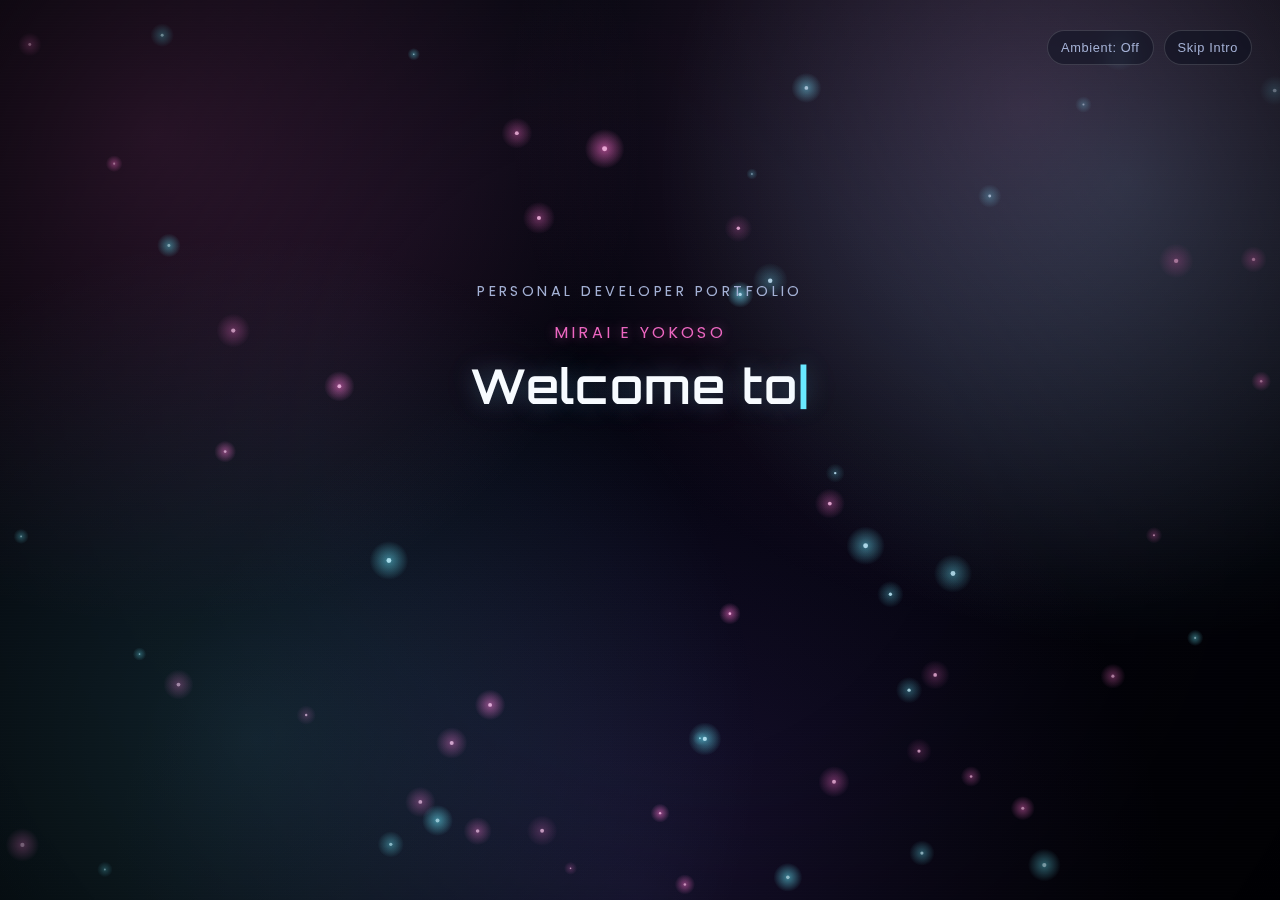
<file: index.html>
<!DOCTYPE html>
<html lang="en">
<head>
    <meta charset="UTF-8">
    <meta name="viewport" content="width=device-width, initial-scale=1.0">
    <title>Swayam | Digital Universe</title>
    <meta name="description" content="Premium futuristic intro to Swayam's personal developer portfolio.">
    <link rel="preconnect" href="https://fonts.googleapis.com">
    <link rel="preconnect" href="https://fonts.gstatic.com" crossorigin>
    <link href="https://fonts.googleapis.com/css2?family=Orbitron:wght@500;700&family=Poppins:wght@300;400;500;600&display=swap" rel="stylesheet">
    <link rel="stylesheet" href="intro.css">
</head>
<body>
    <div class="intro-screen" id="introScreen">
        <canvas id="particleCanvas" aria-hidden="true"></canvas>
        <div class="vignette" aria-hidden="true"></div>

        <header class="top-controls">
            <button id="audioToggle" class="control-btn" type="button" aria-pressed="false">Ambient: Off</button>
            <button id="skipBtn" class="control-btn" type="button">Skip Intro</button>
        </header>

        <main class="intro-content" id="parallaxLayer">
            <p class="eyebrow">Personal Developer Portfolio</p>
            <p class="anime-subtitle">Mirai e Yokoso</p>
            <h1 class="intro-title">
                <span id="typedText"></span><span class="cursor" aria-hidden="true">|</span>
            </h1>
            <button id="enterBtn" class="enter-btn" type="button" disabled>
                <span>Enter Experience</span>
            </button>
        </main>
    </div>

    <script src="intro.js" defer></script>
</body>
</html>
</file>
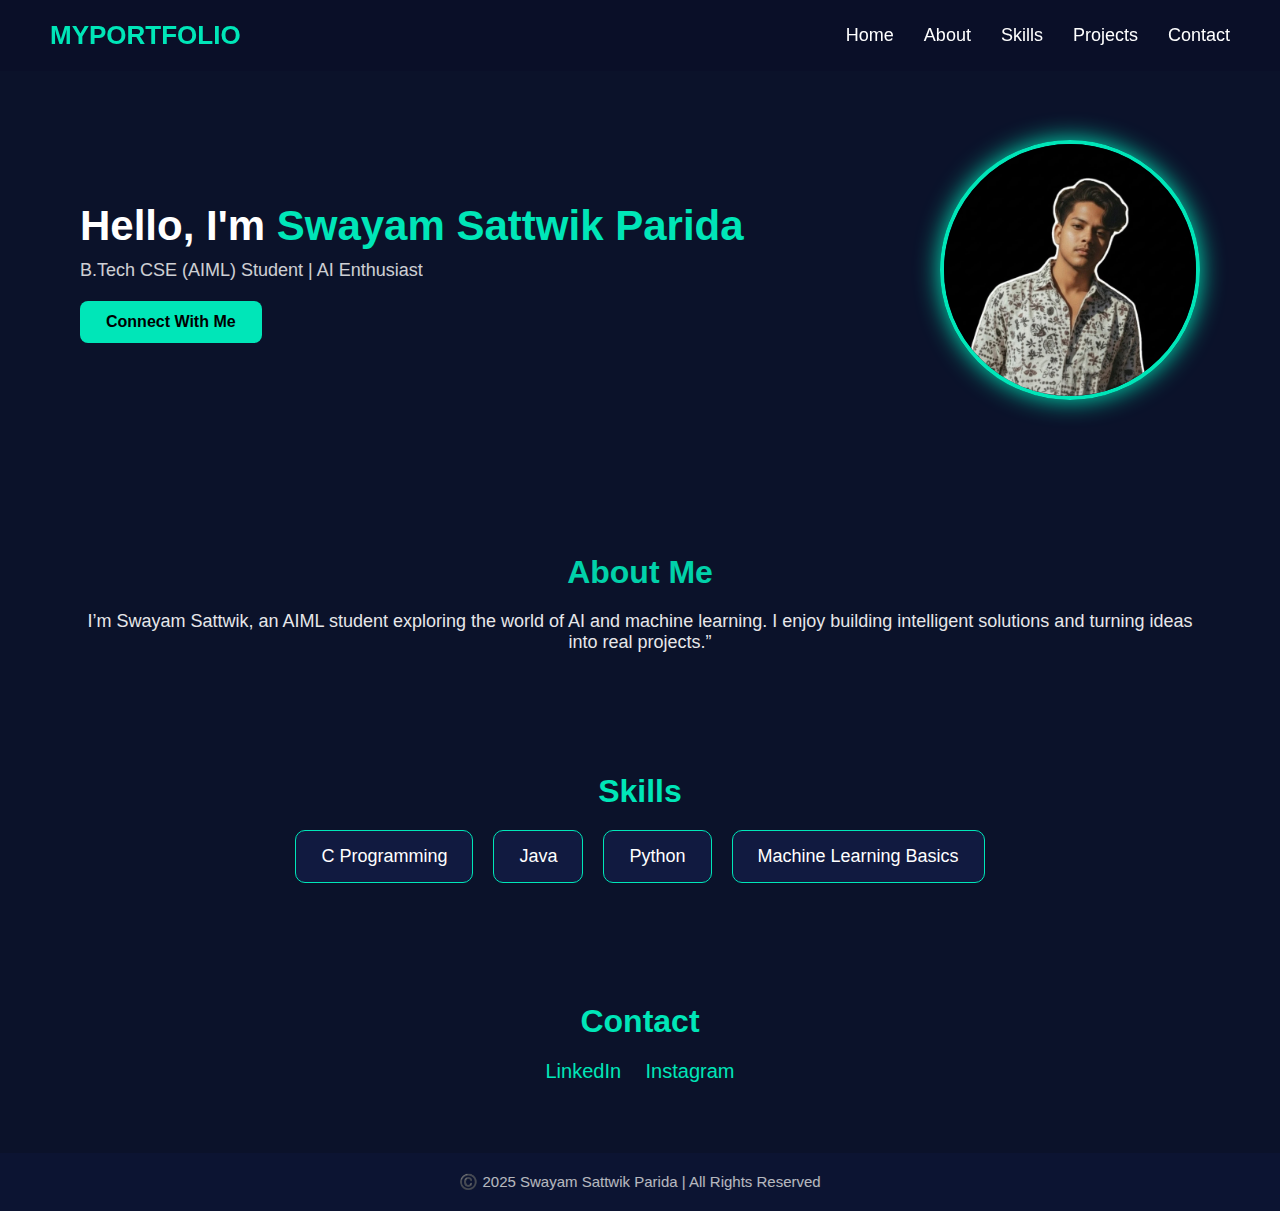
<file: home.html>
<!DOCTYPE html>
<html lang="en">
<head>
    <meta charset="UTF-8">
    <meta name="viewport" content="width=device-width, initial-scale=1.0">
    <title>Swayam Sattwik Parida | Portfolio</title>
    <link rel="stylesheet" href="style.css">
</head>

<body>

    <!-- NAVBAR -->
    <nav class="navbar">
        <div class="logo">MYPORTFOLIO</div>
        <ul>
            <li><a href="#home">Home</a></li>
            <li><a href="#about">About</a></li>
            <li><a href="#skills">Skills</a></li>
            <li><a href="#projects">Projects</a></li>
            <li><a href="#contact">Contact</a></li>
        </ul>
    </nav>

    <!-- HOME SECTION -->
    <section id="home" class="hero">
        <div class="hero-text">
            <h1>Hello, I'm <span>Swayam Sattwik Parida</span></h1>
            <p>B.Tech CSE (AIML) Student | AI Enthusiast</p>
            <a href="#contact" class="hero-btn">Connect With Me</a>
        </div>

        <div class="hero-img">
            <img src="swayam-profile.jpg" alt="Profile Photo">
        </div>
    </section>

    <!-- ABOUT -->
    <section id="about" class="about-section">
        <h2>About Me</h2>
        <p> I’m Swayam Sattwik, an AIML student exploring the world of AI and machine learning. I enjoy building intelligent solutions and turning ideas into real projects.”</p>
    </section>

    <!-- SKILLS -->
    <section id="skills" class="skills-section">
        <h2>Skills</h2>

        <div class="skills-container">
            <div class="skill-card">C Programming</div>
            <div class="skill-card">Java</div>
            <div class="skill-card">Python</div>
            <div class="skill-card">Machine Learning Basics</div>
        </div>
    </section>

    <!-- CONTACT -->
    <section id="contact" class="contact-section">
        <h2>Contact</h2>

        <div class="contact-links">
            <a href="https://www.linkedin.com/in/swayam-sattwik-parida-5a2a65329" target="_blank">LinkedIn</a>
            <a href="https://instagram.com/sattwik_29" target="_blank">Instagram</a>
        </div>
    </section>

    <footer>
        ©️ 2025 Swayam Sattwik Parida | All Rights Reserved
    </footer>

</body>
</html>
</file>
<file: intro.css>
:root {
    --bg-dark: #03030c;
    --bg-navy: #0b1228;
    --text-main: #f7fbff;
    --text-muted: #a4b1d5;
    --accent: #69e9ff;
    --accent-2: #ff6fcf;
    --accent-glow: rgba(105, 233, 255, 0.45);
    --surface: rgba(255, 255, 255, 0.06);
}

* {
    margin: 0;
    padding: 0;
    box-sizing: border-box;
}

html,
body {
    width: 100%;
    height: 100%;
    overflow: hidden;
    background:
        radial-gradient(circle at 12% 15%, rgba(255, 111, 207, 0.2), transparent 36%),
        radial-gradient(circle at 88% 20%, rgba(105, 233, 255, 0.24), transparent 35%),
        radial-gradient(circle at 50% 100%, rgba(113, 80, 210, 0.2), transparent 48%),
        linear-gradient(180deg, #060812 0%, #03030c 60%, #020208 100%);
}

body {
    color: var(--text-main);
    font-family: "Poppins", sans-serif;
    animation: pageFadeIn 1s ease both;
}

.intro-screen {
    position: relative;
    width: 100%;
    height: 100%;
    isolation: isolate;
}

.intro-screen::before {
    content: "";
    position: absolute;
    inset: 0;
    z-index: 1;
    background: repeating-linear-gradient(
        to bottom,
        rgba(255, 255, 255, 0.015) 0,
        rgba(255, 255, 255, 0.015) 1px,
        transparent 1px,
        transparent 3px
    );
    opacity: 0.32;
    pointer-events: none;
}

#particleCanvas,
.vignette {
    position: absolute;
    inset: 0;
}

#particleCanvas {
    z-index: 0;
}

.vignette {
    z-index: 1;
    background:
        radial-gradient(circle at 80% 12%, rgba(255, 111, 207, 0.16) 0, transparent 40%),
        radial-gradient(circle at 20% 82%, rgba(105, 233, 255, 0.14) 0, transparent 40%),
        radial-gradient(circle at center, transparent 40%, rgba(0, 0, 0, 0.55) 100%);
    pointer-events: none;
}

.top-controls {
    position: absolute;
    top: clamp(16px, 3vw, 30px);
    right: clamp(14px, 3vw, 28px);
    z-index: 3;
    display: flex;
    gap: 10px;
}

.control-btn {
    border: 1px solid rgba(255, 255, 255, 0.15);
    background: rgba(6, 11, 26, 0.45);
    color: var(--text-muted);
    font-size: 0.8rem;
    letter-spacing: 0.05em;
    padding: 9px 13px;
    border-radius: 999px;
    cursor: pointer;
    transition: 220ms ease;
    backdrop-filter: blur(10px);
}

.control-btn:hover {
    border-color: rgba(105, 233, 255, 0.75);
    color: var(--text-main);
    transform: translateY(-1px);
}

.intro-content {
    position: relative;
    z-index: 2;
    width: min(900px, 92vw);
    margin: 0 auto;
    height: 100%;
    display: flex;
    flex-direction: column;
    align-items: center;
    justify-content: center;
    text-align: center;
    transform-style: preserve-3d;
    transition: transform 0.18s linear;
}

.eyebrow {
    font-size: clamp(0.72rem, 1.5vw, 0.9rem);
    letter-spacing: 0.24em;
    text-transform: uppercase;
    color: var(--text-muted);
    margin-bottom: 18px;
    animation: fadeUp 1s ease both;
}

.anime-subtitle {
    margin-bottom: 10px;
    color: rgba(255, 111, 207, 0.92);
    font-size: clamp(0.8rem, 1.7vw, 1rem);
    letter-spacing: 0.2em;
    text-transform: uppercase;
    text-shadow: 0 0 12px rgba(255, 111, 207, 0.45);
    animation: fadeUp 1.1s ease both;
}

.intro-title {
    font-family: "Orbitron", sans-serif;
    font-weight: 600;
    line-height: 1.3;
    font-size: clamp(1.4rem, 4vw, 3rem);
    letter-spacing: 0.03em;
    min-height: 3.9em;
    max-width: 22ch;
    text-shadow: 0 0 22px rgba(105, 233, 255, 0.25), 0 0 42px rgba(255, 111, 207, 0.14);
}

.cursor {
    color: var(--accent);
    animation: blink 1s step-end infinite;
}

.enter-btn {
    margin-top: 26px;
    border: 1px solid rgba(105, 233, 255, 0.5);
    background: linear-gradient(135deg, rgba(105, 233, 255, 0.22), rgba(255, 111, 207, 0.2));
    color: var(--text-main);
    font-weight: 500;
    font-size: clamp(0.95rem, 2vw, 1.06rem);
    letter-spacing: 0.04em;
    padding: 14px 30px;
    border-radius: 999px;
    cursor: pointer;
    position: relative;
    overflow: hidden;
    transform: scale(0.98);
    transition: transform 230ms ease, box-shadow 230ms ease, border-color 230ms ease, opacity 230ms ease;
    box-shadow: 0 0 0 rgba(105, 233, 255, 0);
    opacity: 0;
    pointer-events: none;
}

.enter-btn::after {
    content: "";
    position: absolute;
    inset: 0;
    border-radius: inherit;
    background: radial-gradient(circle at 30% 25%, rgba(255, 255, 255, 0.18), transparent 45%);
    pointer-events: none;
}

.enter-btn.ready {
    opacity: 1;
    pointer-events: auto;
    animation: pulseGlow 2.6s ease-in-out infinite;
}

.enter-btn:hover {
    transform: scale(1.04);
    border-color: rgba(255, 111, 207, 0.88);
    box-shadow: 0 0 26px rgba(255, 111, 207, 0.38), 0 0 55px rgba(105, 233, 255, 0.24);
}

.enter-btn:active {
    transform: scale(1.01);
}

.fade-out {
    animation: pageFadeOut 0.85s ease forwards;
}

@keyframes pageFadeIn {
    from {
        opacity: 0;
        transform: scale(1.01);
    }
    to {
        opacity: 1;
        transform: scale(1);
    }
}

@keyframes pageFadeOut {
    to {
        opacity: 0;
        transform: scale(0.985);
    }
}

@keyframes blink {
    50% {
        opacity: 0;
    }
}

@keyframes pulseGlow {
    0%,
    100% {
        box-shadow: 0 0 12px rgba(105, 233, 255, 0.24), 0 0 0 rgba(105, 233, 255, 0);
    }
    50% {
        box-shadow: 0 0 28px var(--accent-glow), 0 0 65px rgba(255, 111, 207, 0.24);
    }
}

@keyframes fadeUp {
    from {
        opacity: 0;
        transform: translateY(14px);
    }
    to {
        opacity: 1;
        transform: translateY(0);
    }
}

@media (max-width: 640px) {
    .top-controls {
        width: calc(100% - 24px);
        justify-content: space-between;
        right: 12px;
    }

    .control-btn {
        font-size: 0.72rem;
        padding: 8px 12px;
    }

    .intro-title {
        min-height: 4.5em;
    }

    .enter-btn {
        width: 90%;
        max-width: 320px;
    }
}

@media (prefers-reduced-motion: reduce) {
    * {
        animation: none !important;
        transition: none !important;
    }

    .enter-btn {
        opacity: 1;
        pointer-events: auto;
    }

    .cursor {
        display: none;
    }
}
</file>
<file: style.css>
* {
    margin: 0;
    padding: 0;
    box-sizing: border-box;
    font-family: "Poppins", sans-serif;
}

body {
    background: #0b122a;
    color: white;
    scroll-behavior: smooth;
}

/* NAVBAR */
.navbar {
    width: 100%;
    padding: 20px 50px;
    display: flex;
    align-items: center;
    justify-content: space-between;
    position: fixed;
    top: 0;
    background: rgba(10, 15, 40, 0.8);
    backdrop-filter: blur(10px);
    z-index: 1000;
}

.logo {
    font-size: 26px;
    font-weight: bold;
    color: #00e6b8;
}

.navbar ul {
    display: flex;
    gap: 30px;
}

.navbar ul li {
    list-style: none;
}

.navbar ul li a {
    color: white;
    text-decoration: none;
    font-size: 18px;
    transition: 0.3s;
}

.navbar ul li a:hover {
    color: #00e6b8;
}

/* HERO SECTION */
.hero {
    display: flex;
    justify-content: space-between;
    align-items: center;
    padding: 140px 80px 80px;
}

.hero-text h1 {
    font-size: 42px;
    margin-bottom: 10px;
}

.hero-text span {
    color: #00e6b8;
}

.hero-text p {
    font-size: 18px;
    opacity: 0.8;
}

.hero-btn {
    display: inline-block;
    margin-top: 20px;
    padding: 12px 26px;
    background: #00e6b8;
    color: #000;
    font-weight: 600;
    border-radius: 8px;
    text-decoration: none;
    transition: 0.3s;
}

.hero-btn:hover {
    background: white;
}

.hero-img img {
    width: 260px;
    height: 260px;
    border-radius: 50%;
    border: 4px solid #00e6b8;
    object-fit: cover;
    box-shadow: 0 0 25px #00e6b8;
}

/* SECTION HEADERS */
section h2 {
    text-align: center;
    margin-bottom: 20px;
    margin-top: 20px;
    font-size: 32px;
    color: #00e6b8;
}

/* ABOUT */
.about-section {
    padding: 50px 80px;
    text-align: center;
    opacity: 0.9;
    font-size: 18px;
}

/* SKILLS */
.skills-section {
    padding: 50px 80px;
}

.skills-container {
    display: flex;
    justify-content: center;
    gap: 20px;
    flex-wrap: wrap;
}

.skill-card {
    background: #111a40;
    padding: 15px 25px;
    border-radius: 10px;
    font-size: 18px;
    border: 1px solid #00e6b8;
    transition: 0.3s;
}

.skill-card:hover {
    background: #00e6b8;
    color: #000;
    transform: translateY(-5px);
}

/* CONTACT */
.contact-section {
    padding: 50px 80px;
    text-align: center;
}

.contact-links a {
    color: #00e6b8;
    text-decoration: none;
    font-size: 20px;
    margin: 10px;
    transition: 0.3s;
}

.contact-links a:hover {
    color: white;
}

/* FOOTER */
footer {
    text-align: center;
    padding: 20px 0;
    background: #0d1636;
    margin-top: 20px;
    font-size: 15px;
    opacity: 0.7;
}
</file>
